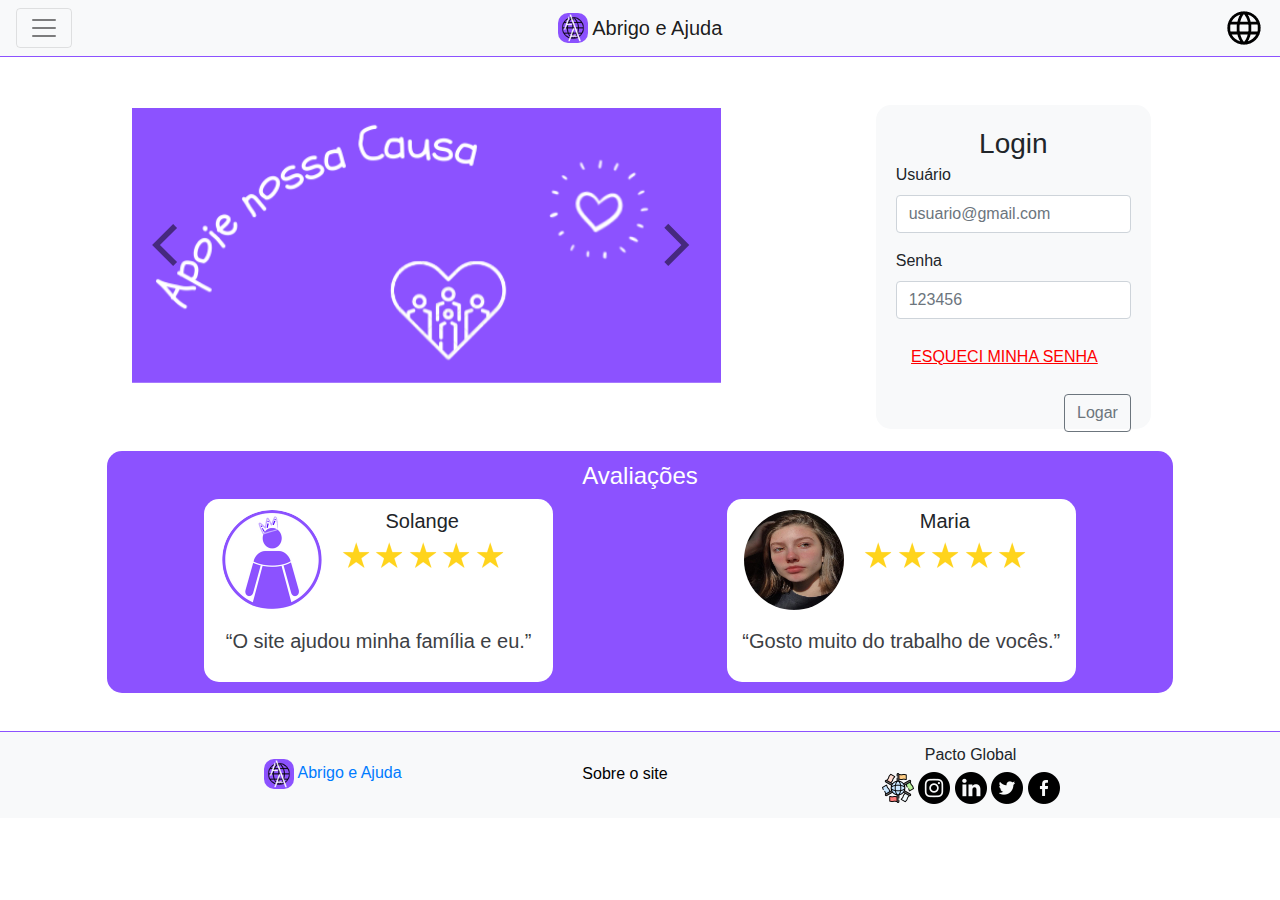
<file: index.html>
<!DOCTYPE html>
<html lang="pt-br">
<head>
  <meta charset="utf-8">
  <meta name="viewport" content="width=device-width">
  <title>Abrigo e Ajuda</title>
  <link rel="shortcut icon" href="icons/aa.png">
  <link href="style.css" rel="stylesheet" type="text/css"/>
  <link rel="stylesheet" href="https://stackpath.bootstrapcdn.com/bootstrap/4.1.3/css/bootstrap.min.css">
</head>
  
<body>
  
<nav class="navbar navbar-light bg-light menu">
  <button class="navbar-toggler" type="button" data-toggle="collapse" data-target="#conteudoNavbarSuportado" aria-controls="conteudoNavbarSuportado" aria-expanded="false" aria-label="Alterna navegação">
    <span class="navbar-toggler-icon"></span>
  </button> 
  <a class="navbar-brand justify-content-center" href="#">
    <img src="icons/aa.png" width="30" height="30" class="d-inline-block align-top logo" alt="Logo">
    Abrigo e Ajuda
  </a>
  <form class=" justify-content-end">
    <button type="submit" class="nav-item active" onclick="globo()">
      <img src="icons/globo.png" alt="globo">
    </button>
  </form>
  <!-- COMEÇA A PARTE DOS BOTÕES -->
  <div class="collapse justify-content-center navbar-collapse" id="conteudoNavbarSuportado">
    <ul class="navbar-nav mr-auto">
      <li class="nav-item active">
        <input type="button" value="Moradia" onclick="moradia()" class="botao_navbar">
      </li>
      <li class="nav-item active">
        <input type="button" value="Ajuda" onclick="ajuda()" class="botao_navbar">
      </li>
      <li class="nav-item active">
        <input type="button" value="Sobre Nós" onclick="sobre_nos()" class="botao_navbar">
      </li>
      <li class="nav-item active">
        <input type="button" value="Contato" onclick="contato()" class="botao_navbar">
      </li>
      <li class="nav-item active">
        <button type="button" class="botao_navbar" data-toggle="modal" data-target="#modalExemplo">
          Cadastrar
        </button>
      </li>
    </ul>   
  </div>
</nav>
  
<!--Fim do menu-->

<!-- Modal Login Senha-->
<div class="modal fade" id="modalLogin" tabindex="-1" role="dialog" aria-labelledby="exampleModalLabel" aria-hidden="true">
  <div class="modal-dialog" role="document">
    <div class="modal-content">
      <div class="modal-header">
        <p class="modal-title" id="exampleModalLabel">Recuperação da Senha</p>
        <button type="button" class="close" data-dismiss="modal" aria-label="Fechar">
          <span aria-hidden="true">&times;</span>
        </button>
      </div>
      <div class="modal-body">
        <form>
          <div class="form-group">
            <label for="recipient-name" class="col-form-label">Email para a recuperação da senha:</label>
            <input type="text" class="form-control" id="recipient-name">
          </div>
        </form>
      </div>
      <div class="modal-footer">
        <button type="button" class="btn btn-outline-secondary" data-dismiss="modal">Enviar</button>
      </div>
    </div>
  </div>
</div>
  
<!-- ++++++++++++++++++++++++++++++++++++++++++ -->
  
<!-- Modal Cadastrar -->
<div class="modal fade" id="modalExemplo" tabindex="-1" role="dialog" aria-labelledby="exampleModalLabel" aria-hidden="true">
  <div class="modal-dialog" role="document">
    <div class="modal-content">
      <div class="modal-header">
        <p class="modal-title">Cadastro</p>
        <button type="button" class="close" data-dismiss="modal" aria-label="Fechar">
          <span aria-hidden="true">&times;</span>
        </button>
      </div>
      <div class="modal-body">
        <p>Escolha seu perfil</p>
        <input type="button" value="Locador" onclick="locador()" class="btn btn-outline-secondary">
        <input type="button" value="Refugiado" onclick="refugiado()" class="btn btn-outline-secondary">
      </div>
      <div class="modal-footer">
        <button type="button" class="btn btn-outline-secondary" data-dismiss="modal">Voltar</button>
      </div>
    </div>
  </div>
</div>
  
<!-- ++++++++++++++++++++++++++++++++++++++++++ -->  
  
<div class="row no-gutters">
  <div class="col-md-1"></div>
  <div class="col-md-6">
      <div id="carouselExampleControls" class="carousel slide carrossel " data-ride="carousel">
        <div class="carousel-inner">
          <div class="carousel-item active">
            <img class="d-block w-100" src="img/PG1.png" alt="imagem">
          </div>
          <div class="carousel-item">
            <img class="d-block w-100" src="img/PG2.png" alt="imagem">
          </div>
          <div class="carousel-item">
            <img class="d-block w-100" src="img/PG3.png" alt="imagem">
          </div>
        </div>
        <a class="carousel-control-prev" href="#carouselExampleControls" role="button" data-slide="prev">
          <span aria-hidden="true"><img src="img/setaEsquerda.png" alt=""></span>
          <span class="sr-only">Anterior</span>
        </a>
        <a class="carousel-control-next" href="#carouselExampleControls" role="button" data-slide="next">
          <span aria-hidden="true"><img src="img/setaDireita.png" alt=""></span>
          <span class="sr-only">Próximo</span>
        </a>
      </div>
    </div>
  <div class="col-md-1"></div>
  <div class="col-md-3 centerlg">
     <div class=" tela_login">
        <div class="card-body ">
          <form>
            <h3 class="cor">Login</h3>
            <div class="form-group">
              <label for="exampleInputEmail1">Usuário</label>
              <input type="email" class="form-control" id="exampleInputEmail1" placeholder="usuario@gmail.com">
            </div>
            <div class="form-group">
              <label for="exampleInputPassword1">Senha</label>
              <input type="password" class="form-control" id="exampleInputPassword1" placeholder="123456">
            </div>
            <div class="form-group">
              <p class="cor3 btn" data-toggle="modal" data-target="#modalLogin"><u>ESQUECI MINHA SENHA</u></p>
            </div>
            <button type="submit" class="btn btn-outline-secondary float-right">Logar</button>
          </form>
        </div>
      </div> 
    </div>
  <div class="col-md-1"></div>
</div>
  
<!-- ++++++++++++++++++++++++++++++++++++++++++ -->
  
<div class="row no-gutters">
  <div class="col-md-1"></div>
  <div class="col-md-10">
    <div class="tela_avaliacao">
      <div class="row no-gutters">
        <div class="col-sm-12">
          <h4 class="corAvaliacao">Avaliações</h4>
        </div>
      </div>
      <div class="row no-gutters">
        <div class="col-sm-1"></div>
        <div class="col-sm-4 avaliacao_pessoa">
          <div class="row no-gutters">
            <div class="col-4">
              <img src="img/pessoa.png" class="foto" alt="foto">
            </div>
            <div class="col-7 nome_avaliacao">
              <h5 >Solange</h5>
              <div class="box">
                <img src="icons/estrela.png" alt="estrela">
                <img src="icons/estrela.png" alt="estrela">
                <img src="icons/estrela.png" alt="estrela">
                <img src="icons/estrela.png" alt="estrela">
                <img src="icons/estrela.png" alt="estrela">
              </div>
              
            </div>
            <div class="col-1"></div>
          </div> 
          <span class="blockquote pessoa_opiniao blocktext">
            <q>O site ajudou minha família e eu.</q>
          </span>  
        </div>
        <div class="col-sm-2"></div>
        <div class="col-sm-4 avaliacao_pessoa">
          <div class="row no-gutters">
            <div class="col-4">
              <img src="img/pessoa2.jpg" class="foto" alt="foto">
            </div>
            <div class="col-7 nome_avaliacao">
              <h5 >Maria</h5>
              <div class="box">
                <img src="icons/estrela.png" alt="estrela">
                <img src="icons/estrela.png" alt="estrela">
                <img src="icons/estrela.png" alt="estrela">
                <img src="icons/estrela.png" alt="estrela">
                <img src="icons/estrela.png" alt="estrela">
              </div>
              
            </div>
            <div class="col-1"></div>
          </div> 
          <span class="blockquote pessoa_opiniao blocktext">
            <q>Gosto muito do trabalho de vocês.</q>
          </span>
        </div>
        <div class="col-sm-1"></div>
      </div>
    </div>
  </div>
  <div class="col-md-1"></div>
</div>  

<!-- ++++++++++++++++++++++++++++++++++++++++++ -->
  
<footer >
  <div class="row no-gutters tela_rodape footer_content">
    <div class="col-md-2"></div>
    <div class="col-md-2 alinhamento centralizar">
          <a class="" href="#">
            <img src="icons/aa.png" width="30" height="30" class="d-inline-block  logo" alt="Logo">
            Abrigo e Ajuda
          </a>           
    </div>
    <div class="col-md-1"></div>
    <div class="col-md-1 alinhamento centralizar">
      <a href="" class="">Sobre o site</a>
    </div>
    <div class="col-md-1"></div>
    <div class="col-md-3 alinhamento centralizar">
      <div>
      <div class="box">
        <h6>Pacto Global</h6>
        <a href="https://brasil.un.org/">
          <img src="icons/nacoes-unidas.png" alt="naçõesUnidas">
        </a>
        <a href="https://www.instagram.com/">
          <img src="icons/instagram.png" alt="Instagram">  
        </a>
        <a href="https://www.linkedin.com/">
          <img src="icons/linkedin.png" alt="Linkedin">  
        </a>
        <a href="https://twitter.com/">
          <img src="icons/twitter.png" alt="Twitter">  
        </a>
        <a href="https://www.facebook.com/">
          <img src="icons/facebook.png" alt="Facebook">
        </a>   
       </div>
      </div>
      
    </div>
    <div class="col-md-2"></div>
  </div>
</footer>

<!-- 

https://getbootstrap.com.br/docs/4.1/components/navbar/? 
https://fonts.google.com/icons 
https://www.cupcom.com.br/programacao/7-modelos-de-avaliacao-em-css-e-html.html
https://validator.w3.org/
https://getbootstrap.com.br/docs/4.1/components/modal/
https://getbootstrap.com.br/docs/4.1/components/forms/?
  
-->
  
<script src="script.js"></script>
<script src="https://code.jquery.com/jquery-3.3.1.slim.min.js"></script>
<script src="https://cdnjs.cloudflare.com/ajax/libs/popper.js/1.14.3/umd/popper.min.js" ></script>
<script src="https://stackpath.bootstrapcdn.com/bootstrap/4.1.3/js/bootstrap.min.js" ></script>
</body>

</html>
</file>
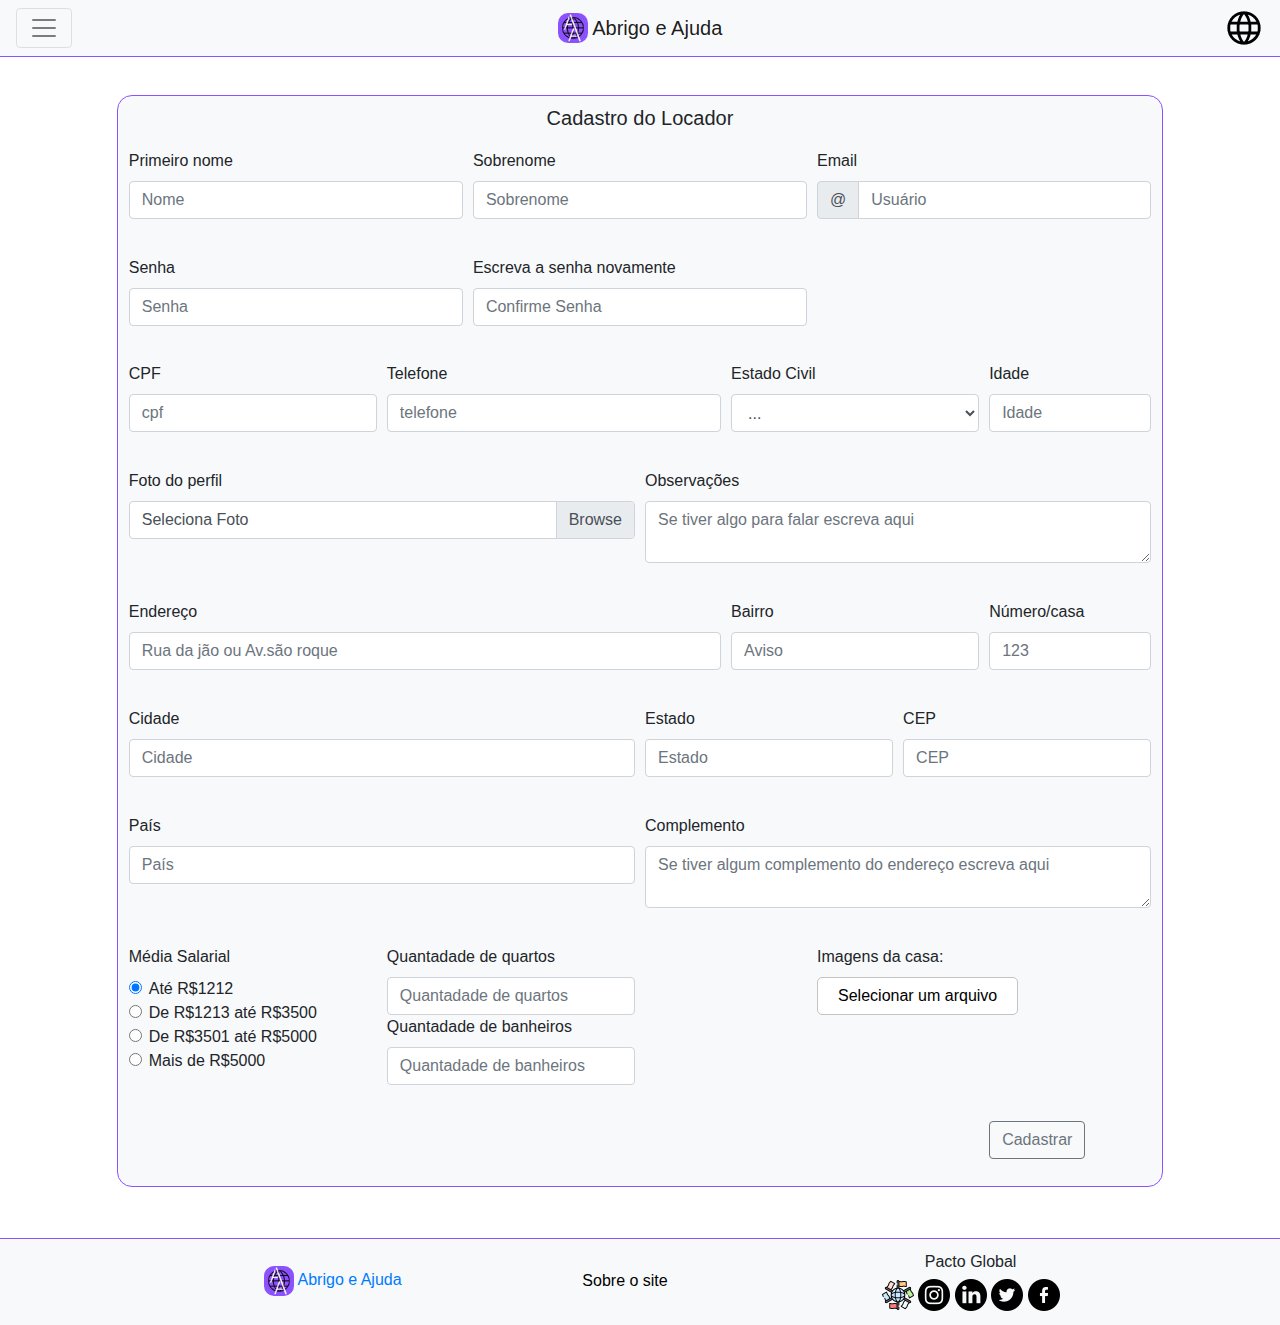
<file: cadastro_locador.html>
<!DOCTYPE html>
<html lang="pt-br">
<head>
  <meta charset="utf-8">
  <meta name="viewport" content="width=device-width">
  <title>Abrigo e Ajuda</title>
  <link rel="shortcut icon" href="icons/aa.png">
  <link href="style.css" rel="stylesheet" type="text/css"/>
  <link rel="stylesheet" href="https://stackpath.bootstrapcdn.com/bootstrap/4.1.3/css/bootstrap.min.css">
</head>
  
<body>
  
<nav class="navbar navbar-light bg-light menu">
  <button class="navbar-toggler" type="button" data-toggle="collapse" data-target="#conteudoNavbarSuportado" aria-controls="conteudoNavbarSuportado" aria-expanded="false" aria-label="Alterna navegação">
    <span class="navbar-toggler-icon"></span>
  </button> 
  <a class="navbar-brand justify-content-center" href="index.html">
    <img src="icons/aa.png" width="30" height="30" class="d-inline-block align-top logo" alt="Logo">
    Abrigo e Ajuda
  </a>
  <form class=" justify-content-end">
    <button type="submit" class="nav-item active" onclick="globo()">
      <img src="icons/globo.png" alt="globo">
    </button>
  </form>
  <!-- COMEÇA A PARTE DOS BOTÕES -->
  <div class="collapse justify-content-center navbar-collapse" id="conteudoNavbarSuportado">
    <ul class="navbar-nav mr-auto">
      <li class="nav-item active">
        <input type="button" value="Moradia" onclick="moradia()" class="botao_navbar">
      </li>
      <li class="nav-item active">
        <input type="button" value="Ajuda" onclick="ajuda()" class="botao_navbar">
      </li>
      <li class="nav-item active">
        <input type="button" value="Sobre Nós" onclick="sobre_nos()" class="botao_navbar">
      </li>
      <li class="nav-item active">
        <input type="button" value="Contato" onclick="contato()" class="botao_navbar">
      </li>
      <li class="nav-item active">
        <button type="button" class="botao_navbar" data-toggle="modal" data-target="#modalExemplo">
          Cadastrar
        </button>
      </li>
    </ul>   
  </div>
</nav>
  
<!--Fim do menu-->

  
<!-- Modal Cadastrar -->
<div class="modal fade" id="modalExemplo" tabindex="-1" role="dialog" aria-hidden="true">
  <div class="modal-dialog" role="document">
    <div class="modal-content">
      <div class="modal-header">
        <p class="modal-title">Cadastro</p>
        <button type="button" class="close" data-dismiss="modal" aria-label="Fechar">
          <span aria-hidden="true">&times;</span>
        </button>
      </div>
      <div class="modal-body">
        <p>Escolha seu perfil</p>
        <input type="button" value="Locador" onclick="locador()" class="btn btn-outline-secondary">
        <input type="button" value="Refugiado" onclick="refugiado()" class="btn btn-outline-secondary">
      </div>
      <div class="modal-footer">
        <button type="button" class="btn btn-outline-secondary" data-dismiss="modal">Voltar</button>
      </div>
    </div>
  </div>
</div>
  
<!-- ++++++++++++++++++++++++++++++++++++++++++ -->  
  
<!-- ++++++++++++++++++++++++++++++++++++++++++ -->

<div class="row no-gutters fastamento">
  <div class="col-md-1"></div> 
  <div class="col-md-10 tela_cadastro">
    <h5 class="alinhamentoL">Cadastro do Locador</h5>
    <form>
      <div class="form-row fastamento">
      <div class="col-md-4 mb-3">
          <label for="validationDefault12">Primeiro nome</label>
          <input type="text" class="form-control" id="validationDefault12" placeholder="Nome" required>
        </div>
        <div class="col-md-4 mb-3">
          <label for="validationDefault11">Sobrenome</label>
          <input type="text" class="form-control" id="validationDefault11" placeholder="Sobrenome"  required>
        </div>
        <div class="col-md-4 mb-3">
          <label for="validationDefaultEmail">Email</label>
          <div class="input-group">
            <div class="input-group-prepend">
              <span class="input-group-text" id="inputGroupPrepend2">@</span>
            </div>
            <input type="text" class="form-control" id="validationDefaultEmail" placeholder="Usuário" aria-describedby="inputGroupPrepend2" required>
          </div>
        </div>
      </div>
      <!-- ++++++++++++++++++++++++++++++++++++++++++ --> 
      <div class="form-row fastamento">
        <div class="col-md-4 mb-3">
          <label for="password">Senha</label>
          <input type="password" placeholder="Senha" id="password" class="form-control" required>
        </div>
        <div class="col-md-4 mb-3">
          <label for="confirm_password">Escreva a senha novamente</label>
          <input type="password" placeholder="Confirme Senha" id="confirm_password" class="form-control" required>
        </div>
        <div class="col-md-4 mb-3"></div>
      </div>
      <!-- ++++++++++++++++++++++++++++++++++++++++++ -->  
      <div class="form-row fastamento">
          <div class="form-group col-md-3">
            <label for="txtCpf">CPF</label>
            <input type="text" class="form-control" placeholder="cpf" onkeypress="mascaraCpf()" maxlength="14" id ="txtCpf" required>
          </div>
          <div class="form-group col-md-4">
            <label for="txtTelefone">Telefone</label>
            <input type="text" class="form-control" placeholder="telefone" id ="txtTelefone" onkeypress="mascaraTelefone()" maxlength="13" required>
          </div>
          <div class="form-group col-md-3">
            <label for="inputEstado">Estado Civil</label>
            <select id="inputEstado" class="form-control">
              <option>...</option>
              <option >Casada</option>
              <option >Viúva</option>
              <option >Solteira</option>
            </select>
          </div>
        <div class="form-group col-md-2">
          <label for="validationDefault14">Idade</label>
          <input type="text" class="form-control" id="validationDefault14" placeholder="Idade" required>
        </div>
      </div>
      <!-- ++++++++++++++++++++++++++++++++++++++++++ -->  
      <div class="form-row fastamento">
        <div class="form-group col-md-6">
          <label>Foto do perfil</label>
          <div class="custom-file">
            <input type="file" class="custom-file-input" id="customFileInput" aria-describedby="customFileInput">
            <label class="custom-file-label" for="customFileInput">Seleciona Foto</label>
          </div>
        </div>
        <div class="form-group col-md-6">
          <label>Observações</label>
          <textarea class="form-control" id="validationTextarea" placeholder="Se tiver algo para falar escreva aqui"></textarea>
        </div>
      </div>
      <!-- ++++++++++++++++++++++++++++++++++++++++++ --> 
      <div class="form-row fastamento">
        <div class="col-md-7 mb-3">
          <label for="validationDefault10">Endereço</label>
          <input type="text" class="form-control" id="validationDefault10" placeholder="Rua da jão ou Av.são roque" required>
        </div>
        <div class="col-md-3 mb-3">
          <label for="validationDefault08">Bairro</label>
          <input type="text" class="form-control" id="validationDefault08" placeholder="Aviso" required>
        </div>
        <div class="col-md-2 mb-3">
          <label for="validationDefault09">Número/casa</label>
          <input type="text" class="form-control" id="validationDefault09" placeholder="123" required>
        </div>
      </div>
      <!-- ++++++++++++++++++++++++++++++++++++++++++ -->  
      <div class="form-row fastamento">
        <div class="col-md-6 mb-3">
          <label for="validationDefaultcidade">Cidade</label>
          <input type="text" class="form-control" id="validationDefaultcidade" placeholder="Cidade" required>
        </div>
        <div class="col-md-3 mb-3">
          <label for="validationDefaultestado">Estado</label>
          <input type="text" class="form-control" id="validationDefaultestado" placeholder="Estado" required>
        </div>
        <div class="col-md-3 mb-3">
          <label for="validationDefaultcep">CEP</label>
          <input type="text" class="form-control" id="validationDefaultcep" placeholder="CEP" required>
        </div>
      </div>
      <!-- ++++++++++++++++++++++++++++++++++++++++++ -->
      <div class="form-row fastamento">
        <div class="form-group col-md-6">
          <label for="validationDefaultPais">País</label>
          <input type="text" class="form-control" id="validationDefaultPais" placeholder="País" required>
        </div>
        <div class="form-group col-md-6">
          <label>Complemento</label>
          <textarea class="form-control" placeholder="Se tiver algum complemento do endereço escreva aqui"></textarea>
        </div>
      </div>
      <!-- ++++++++++++++++++++++++++++++++++++++++++ -->
      <div class="form-row fastamento">
        <div class="form-group col-md-3">
          <label for="validationDefaultPais">Média Salarial</label>
          <div class="form-check">
            <input class="form-check-input" type="radio" name="exampleRadios" id="exampleRadios1" value="opcao1" checked>
            <label class="form-check-label" for="exampleRadios1">
              Até R$1212
            </label>
          </div>
          <div class="form-check">
            <input class="form-check-input" type="radio" name="exampleRadios" id="exampleRadios2" value="opcao2">
            <label class="form-check-label" for="exampleRadios2">
              De R$1213 até R$3500
            </label>
          </div>
          <div class="form-check">
            <input class="form-check-input" type="radio" name="exampleRadios" id="exampleRadios3" value="opcao2">
            <label class="form-check-label" for="exampleRadios3">
              De R$3501 até R$5000
            </label>
          </div>
          <div class="form-check">
            <input class="form-check-input" type="radio" name="exampleRadios" id="exampleRadios4" value="opcao2">
            <label class="form-check-label" for="exampleRadios4">
              Mais de R$5000
            </label>
          </div>
        </div>
        <div class="form-group col-md-3">
          <label for="validationDefaultquartos">Quantadade de quartos</label>
          <input type="text" class="form-control" id="validationDefaultquartos" placeholder="Quantadade de quartos" required>
          <label for="validationDefaultbanheiros">Quantadade de banheiros</label>
          <input type="text" class="form-control" id="validationDefaultbanheiros" placeholder="Quantadade de banheiros" required>
        </div>
        <div class="form-group col-md-2"></div>
        <div class="form-group col-md-4">
          <div >
            <label>Imagens da casa:</label>
            <div class='input-wrapper'>
              <label for='input-file'>
                Selecionar um arquivo
              </label>
              <input id='input-file' type='file'/>
              <span id='file-name'></span>
            </div>
          </div>
        </div>
      </div>
      <!-- ++++++++++++++++++++++++++++++++++++++++++ -->
      <div class="form-row fastamento">
        <div class="form-group col-md-10"></div>
        <div class="form-group col-md-1">
          <button type="submit" class="pure-button pure-button-primary btn btn-outline-secondary">Cadastrar</button>
        </div>
      </div>
      <!-- ++++++++++++++++++++++++++++++++++++++++++ --> 
    </form>
  </div>
  <div class="col-md-1"></div>
</div>

<!-- ++++++++++++++++
   
  
  
  
  
  ++++++++++++++++++++++++++ -->

<footer >
  <div class="row no-gutters tela_rodape footer_content">
    <div class="col-md-2"></div>
    <div class="col-md-2 alinhamento centralizar">
          <a class="" href="#">
            <img src="icons/aa.png" width="30" height="30" class="d-inline-block  logo" alt="Logo">
            Abrigo e Ajuda
          </a>           
    </div>
    <div class="col-md-1"></div>
    <div class="col-md-1 alinhamento centralizar">
      <a href="" class="">Sobre o site</a>
    </div>
    <div class="col-md-1"></div>
    <div class="col-md-3 alinhamento centralizar">
      <div>
      <div class="box">
        <h6>Pacto Global</h6>
        <a href="https://brasil.un.org/">
          <img src="icons/nacoes-unidas.png" alt="naçõesUnidas">
        </a>
        <a href="https://www.instagram.com/">
          <img src="icons/instagram.png" alt="Instagram">  
        </a>
        <a href="https://www.linkedin.com/">
          <img src="icons/linkedin.png" alt="Linkedin">  
        </a>
        <a href="https://twitter.com/">
          <img src="icons/twitter.png" alt="Twitter">  
        </a>
        <a href="https://www.facebook.com/">
          <img src="icons/facebook.png" alt="Facebook">
        </a>   
       </div>
      </div>
      
    </div>
    <div class="col-md-2"></div>
  </div>
</footer>

<!-- 

https://getbootstrap.com.br/docs/4.1/components/navbar/? 
https://fonts.google.com/icons 
https://www.cupcom.com.br/programacao/7-modelos-de-avaliacao-em-css-e-html.html
https://validator.w3.org/
https://getbootstrap.com.br/docs/4.1/components/modal/
https://getbootstrap.com.br/docs/4.1/components/forms/?
  https://pt.stackoverflow.com/questions/280758/mascara-no-form-somente-em-html-e-css
  
-->
  
<script src="script.js"></script>
<script src="https://code.jquery.com/jquery-3.3.1.slim.min.js"></script>
<script src="https://cdnjs.cloudflare.com/ajax/libs/popper.js/1.14.3/umd/popper.min.js" ></script>
<script src="https://stackpath.bootstrapcdn.com/bootstrap/4.1.3/js/bootstrap.min.js" ></script>
</body>

</html>
</file>
<file: style.css>
.carrossel{
  position:absolute;
  margin: 4%;
  max-width: 900px;
  height: auto;
  border-radius: 15px;
  margin-top:8%;
}
.logo{
  border-radius:10px;
}
button {
  all: unset;
  cursor: pointer;
  outline: revert;
  border: none;
}

a:visited{
text-decoration:none;
color:black;
}

/*- +++++++++++++++++++++++++ -*/
.botao_navbar{
  background-color:#f8f9fa;
  border: none;
  margin:3px;
  all: unset;
  cursor: pointer;
  outline: revert;
}
.menu{
  border-width: 0 0 1px 0;
  border-style:solid;
  border-color: #8c52ff;
}
/*- +++++++++++++++++++++++++ -*/
.tela_login{
  max-width: auto;
  height: 324px;
  border-radius: 15px;
  margin: 7%;
  margin-top:15%;
  justify-content: center;
  background-color: #f8f9fa;
}
.centerlg{
  margin: 0 auto !important;
  float: none !important;
}
.botao{
  border-radius: 10px;
  text-align: right;
}
.cor3{
  color:#FF0000;
  margin:1%;
}
.cor{
  text-align: center;
  margin:1%;
}
/*- +++++++++++++++++++++++++ f8f9fa 8c52ff 6c757d   -*/ 
.tela_avaliacao{
  height: auto;
  border-radius: 15px;
  background-color:#8c52ff;
  padding:1%;
}
.nome_avaliacao{
  text-align: center;
}
.avaliacao_pessoa{
  width: 100px;
  height: auto;
  border-radius: 15px;
  background-color:#fff;
  border-color: #8c52ff;
  border-width: 5px;
  padding:1%;
}
.pessoa_opiniao{
  margin-top:4%;
  color: #3c4044;
  text-align: center;
}
.foto{
  border-radius: 100px;
  width: 100px;
  height: 100px;
  margin:1%;
  margin-left: 15%;
}
div.box {
	margin:0;
  padding:0;
	display: inline-block;
  text-align: center;
}
.corAvaliacao{
  text-align: center;
  color:#fff;
}
.blocktext{
  display: block;
  text-align: center;
}
/*- +++++++++++++++++++++++++ -*/

.tela_rodape{
  height: auto;
  width:100%;
  margin-top: 3%;
  background-color:#f8f9fa;
  border-width: 1px 0  0  0;
  border-style:solid;
  border-color: #8c52ff;
  position: absolute;
}
.alinhamento{
  text-align: center;
}
.centralizar{
  white-space: nowrap;
  margin: 1%;
  align-items: center;
  display: flex;
  flex-direction: row;
  flex-wrap: wrap;
  justify-content: center;
}
.textoLogo{
  text-align: left;
}
footer {
  display: block;
}



/*-------  FIM DO PAGINA INICIAL  -------*/ 
.alinhamentoL{
  text-align: center;
  margin-top:1%;
}
.tela_cadastro{
  background-color:#f8f9fa;
  margin-top:2%;
  border-width: 1px 1px 1px 1px;
  border-style:solid;
  border-color: #8c52ff;
  border-radius: 15px;
}
.fastamento{
  padding:1%;
}
/*  */

input[type='file'] {
  display: none
}

.input-wrapper label {
  background-color: #fff;
  border-radius: 5px;
  color: #000;

  padding: 6px 20px;
  border-width: 1px 1px 1px 1px;
  border-style:solid;
  border-color: #c4c4c4;
}

.input-wrapper label:hover {
  background-color: #fff
}
</file>
